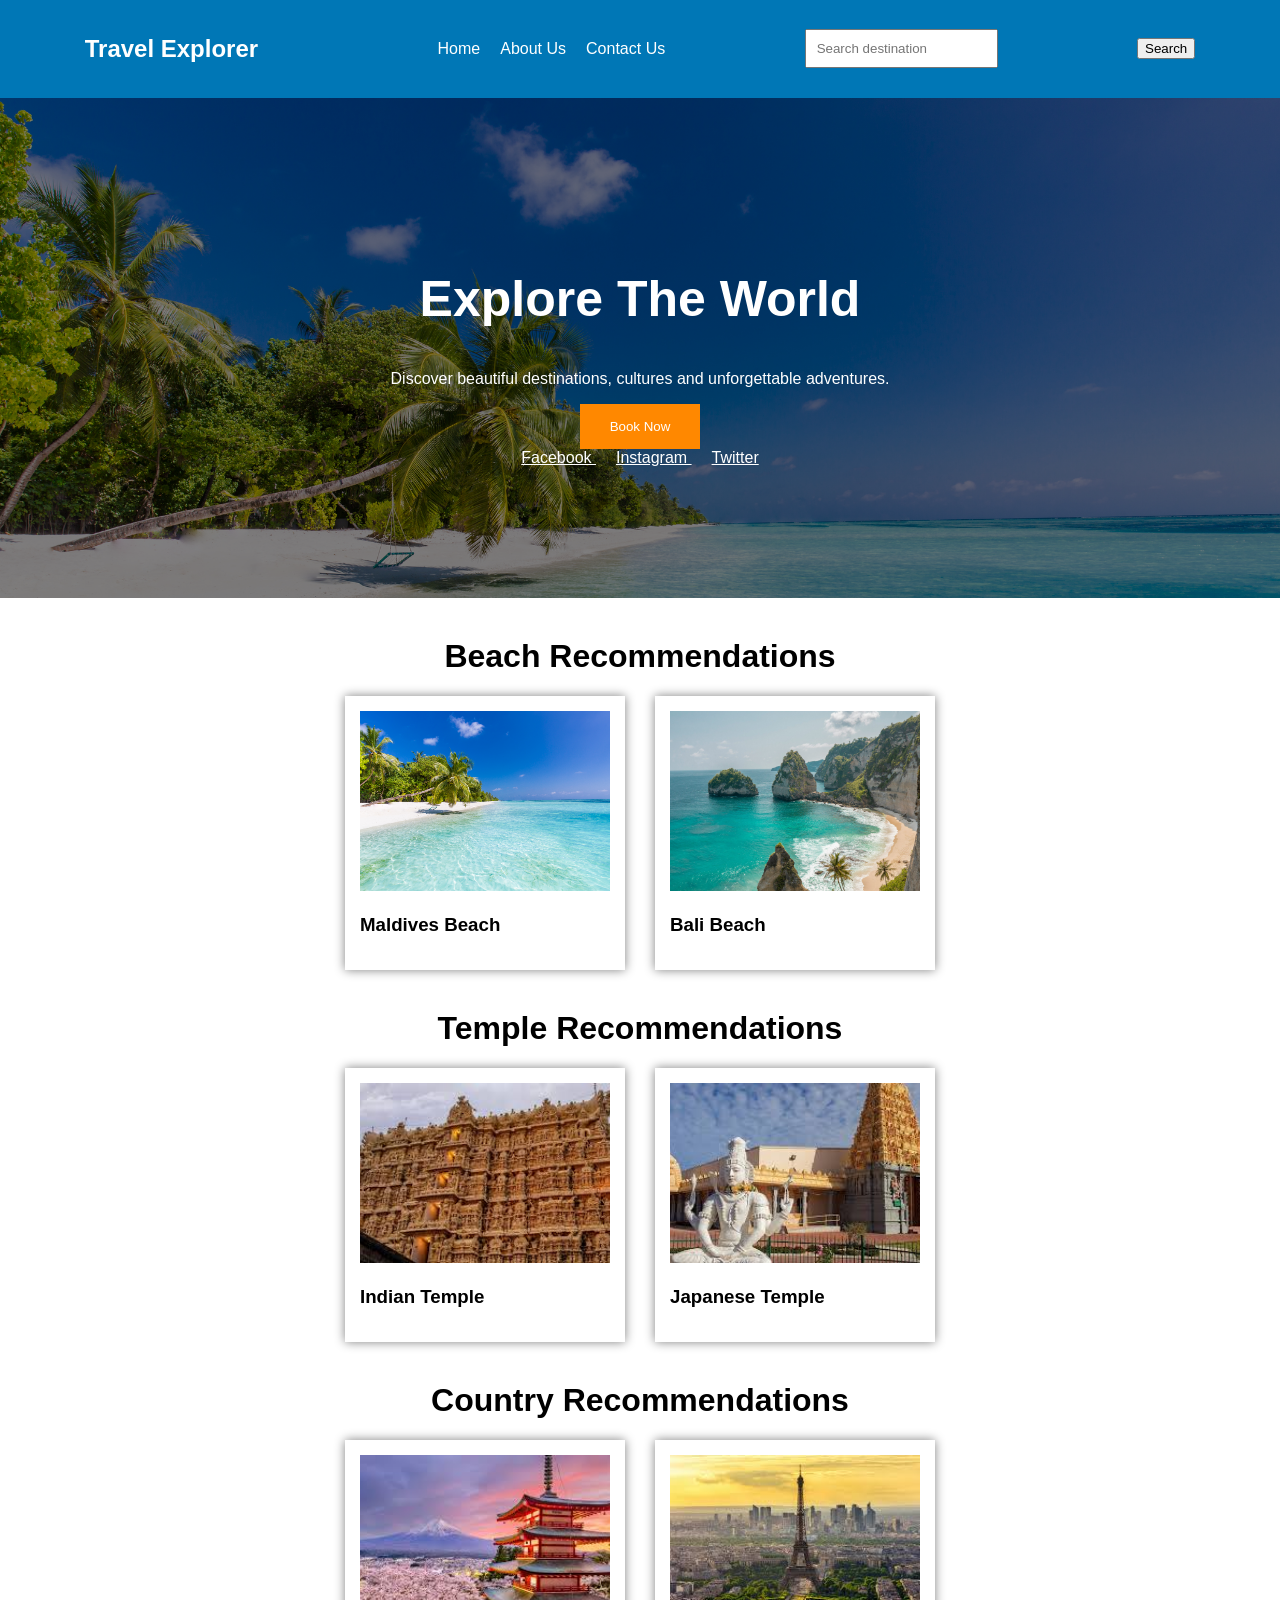
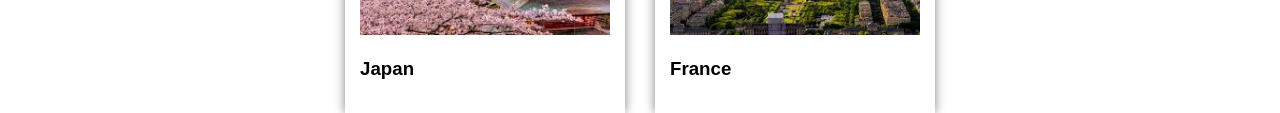
<file: index.html>
<!doctype html>
<html>
    <head>
        <title>Travel Explorer</title>

        <link rel="stylesheet" href="style.css" />
    </head>

    <body>
        <nav>
            <h2>Travel Explorer</h2>

            <ul>
                <li>
                    <a href="index.html">Home</a>
                </li>

                <li>
                    <a href="about.html">About Us</a>
                </li>

                <li>
                    <a href="contact.html">Contact Us</a>
                </li>
            </ul>

            <input id="search" type="text" placeholder="Search destination" />

            <button onclick="searchPlace()">Search</button>
        </nav>

        <section class="hero">
            <div>
                <h1>Explore The World</h1>

                <p>Discover beautiful destinations, cultures and unforgettable adventures.</p>

                <button class="book">Book Now</button>

                <div class="social">
                    <a href="#"> Facebook </a>

                    <a href="#"> Instagram </a>

                    <a href="#"> Twitter </a>
                </div>
            </div>
        </section>

        <h1 class="heading">Beach Recommendations</h1>

        <div class="container">
            <div class="card">
                <img src="images/beach1.jpg" />

                <h3>Maldives Beach</h3>
            </div>

            <div class="card">
                <img src="images/beach2.jpg" />

                <h3>Bali Beach</h3>
            </div>
        </div>

        <h1 class="heading">Temple Recommendations</h1>

        <div class="container">
            <div class="card">
                <img src="images/temple1.jpeg" />

                <h3>Indian Temple</h3>
            </div>

            <div class="card">
                <img src="images/temple2.jpeg" />

                <h3>Japanese Temple</h3>
            </div>
        </div>

        <h1 class="heading">Country Recommendations</h1>

        <div class="container">
            <div class="card">
                <img src="images/japan.jpeg" />

                <h3>Japan</h3>
            </div>

            <div class="card">
                <img src="images/france.jpeg" />

                <h3>France</h3>
            </div>
        </div>

        <script src="script.js"></script>
    </body>
</html>
</file>
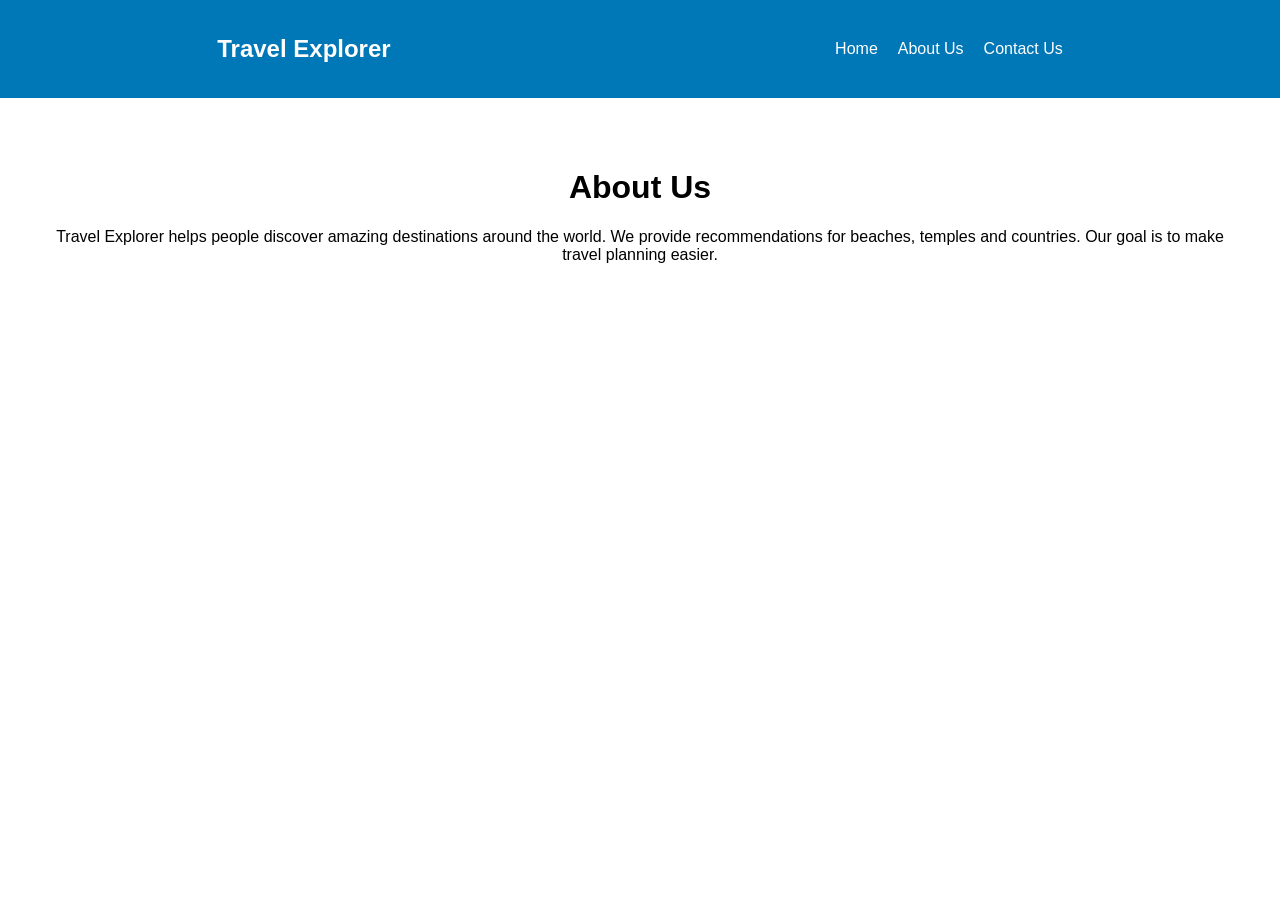
<file: about.html>
<!doctype html>

<html>
    <head>
        <title>About Us</title>

        <link rel="stylesheet" href="style.css" />
    </head>

    <body>
        <nav>
            <h2>Travel Explorer</h2>

            <ul>
                <li>
                    <a href="index.html"> Home </a>
                </li>

                <li>
                    <a href="about.html"> About Us </a>
                </li>

                <li>
                    <a href="contact.html"> Contact Us </a>
                </li>
            </ul>
        </nav>

        <div class="page">
            <h1>About Us</h1>

            <p>
                Travel Explorer helps people discover amazing destinations around the world. We
                provide recommendations for beaches, temples and countries. Our goal is to make
                travel planning easier.
            </p>
        </div>
    </body>
</html>
</file>
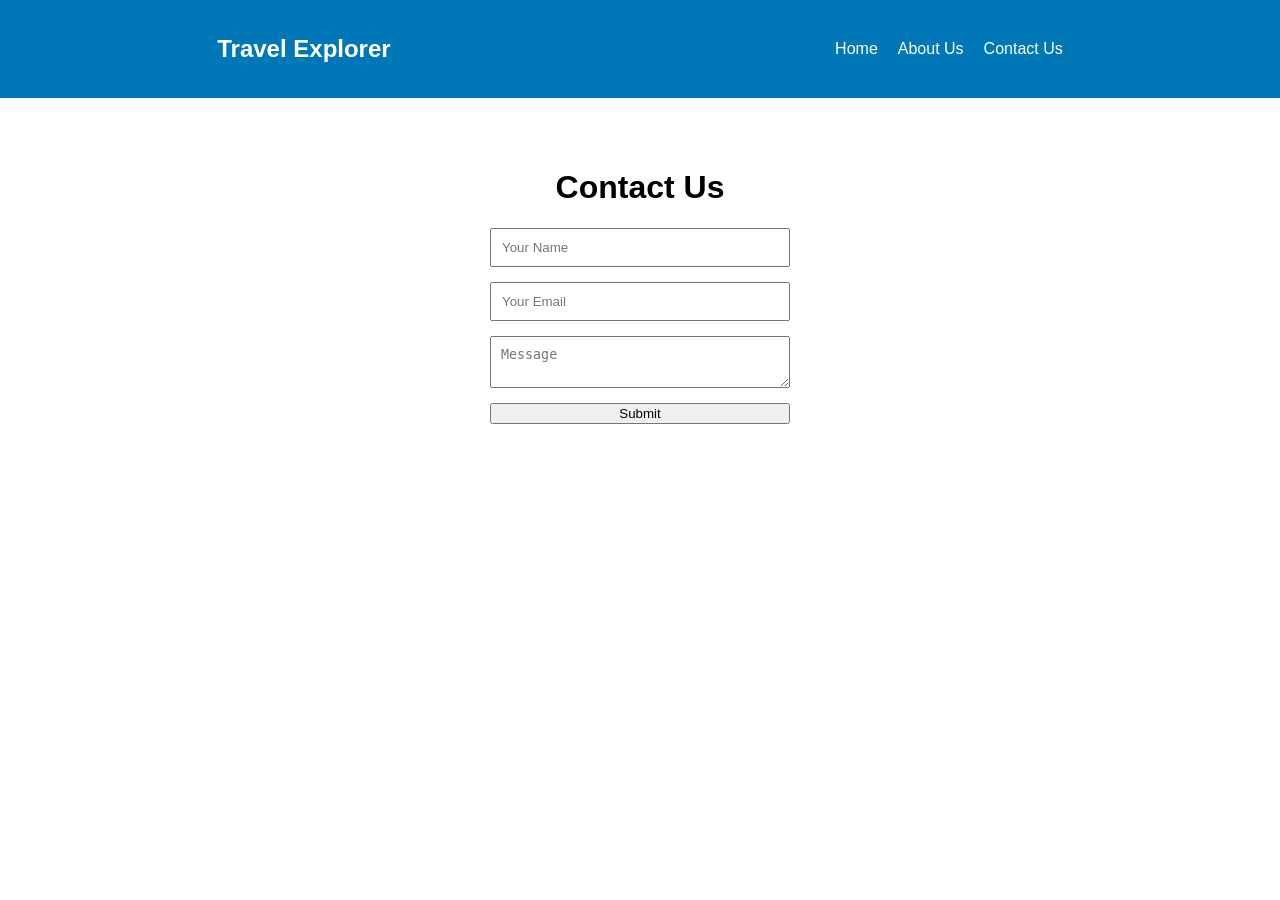
<file: contact.html>
<!doctype html>

<html>
    <head>
        <title>Contact Us</title>

        <link rel="stylesheet" href="style.css" />
    </head>

    <body>
        <nav>
            <h2>Travel Explorer</h2>

            <ul>
                <li>
                    <a href="index.html"> Home </a>
                </li>

                <li>
                    <a href="about.html"> About Us </a>
                </li>

                <li>
                    <a href="contact.html"> Contact Us </a>
                </li>
            </ul>
        </nav>

        <div class="page">
            <h1>Contact Us</h1>

            <form>
                <input type="text" placeholder="Your Name" />

                <input type="email" placeholder="Your Email" />

                <textarea placeholder="Message"></textarea>

                <button>Submit</button>
            </form>
        </div>
    </body>
</html>
</file>
<file: style.css>
body {
    margin: 0;

    font-family: Arial;
}

nav {
    background: #0077b6;

    color: white;

    display: flex;

    justify-content: space-around;

    align-items: center;

    padding: 15px;
}

nav ul {
    display: flex;

    gap: 20px;

    list-style: none;
}

nav a {
    color: white;

    text-decoration: none;
}

.hero {
    height: 500px;

    background: linear-gradient(rgba(0, 0, 0, 0.5), rgba(0, 0, 0, 0.5)), url('images/beach1.jpg');

    background-size: cover;

    display: flex;

    justify-content: center;

    align-items: center;

    color: white;

    text-align: center;
}

.hero h1 {
    font-size: 50px;
}

.book {
    background: #ff8800;

    color: white;

    padding: 15px 30px;

    border: none;
}

.social a {
    color: white;

    margin: 10px;
}

.heading {
    text-align: center;

    margin-top: 40px;
}

.container {
    display: flex;

    justify-content: center;

    gap: 30px;
}

.card {
    width: 250px;

    padding: 15px;

    box-shadow: 0 0 10px gray;
}

.card img {
    width: 100%;

    height: 180px;

    object-fit: cover;
}

.page {
    padding: 50px;

    text-align: center;
}

form {
    display: flex;

    flex-direction: column;

    width: 300px;

    margin: auto;

    gap: 15px;
}

input,
textarea {
    padding: 10px;
}
</file>
